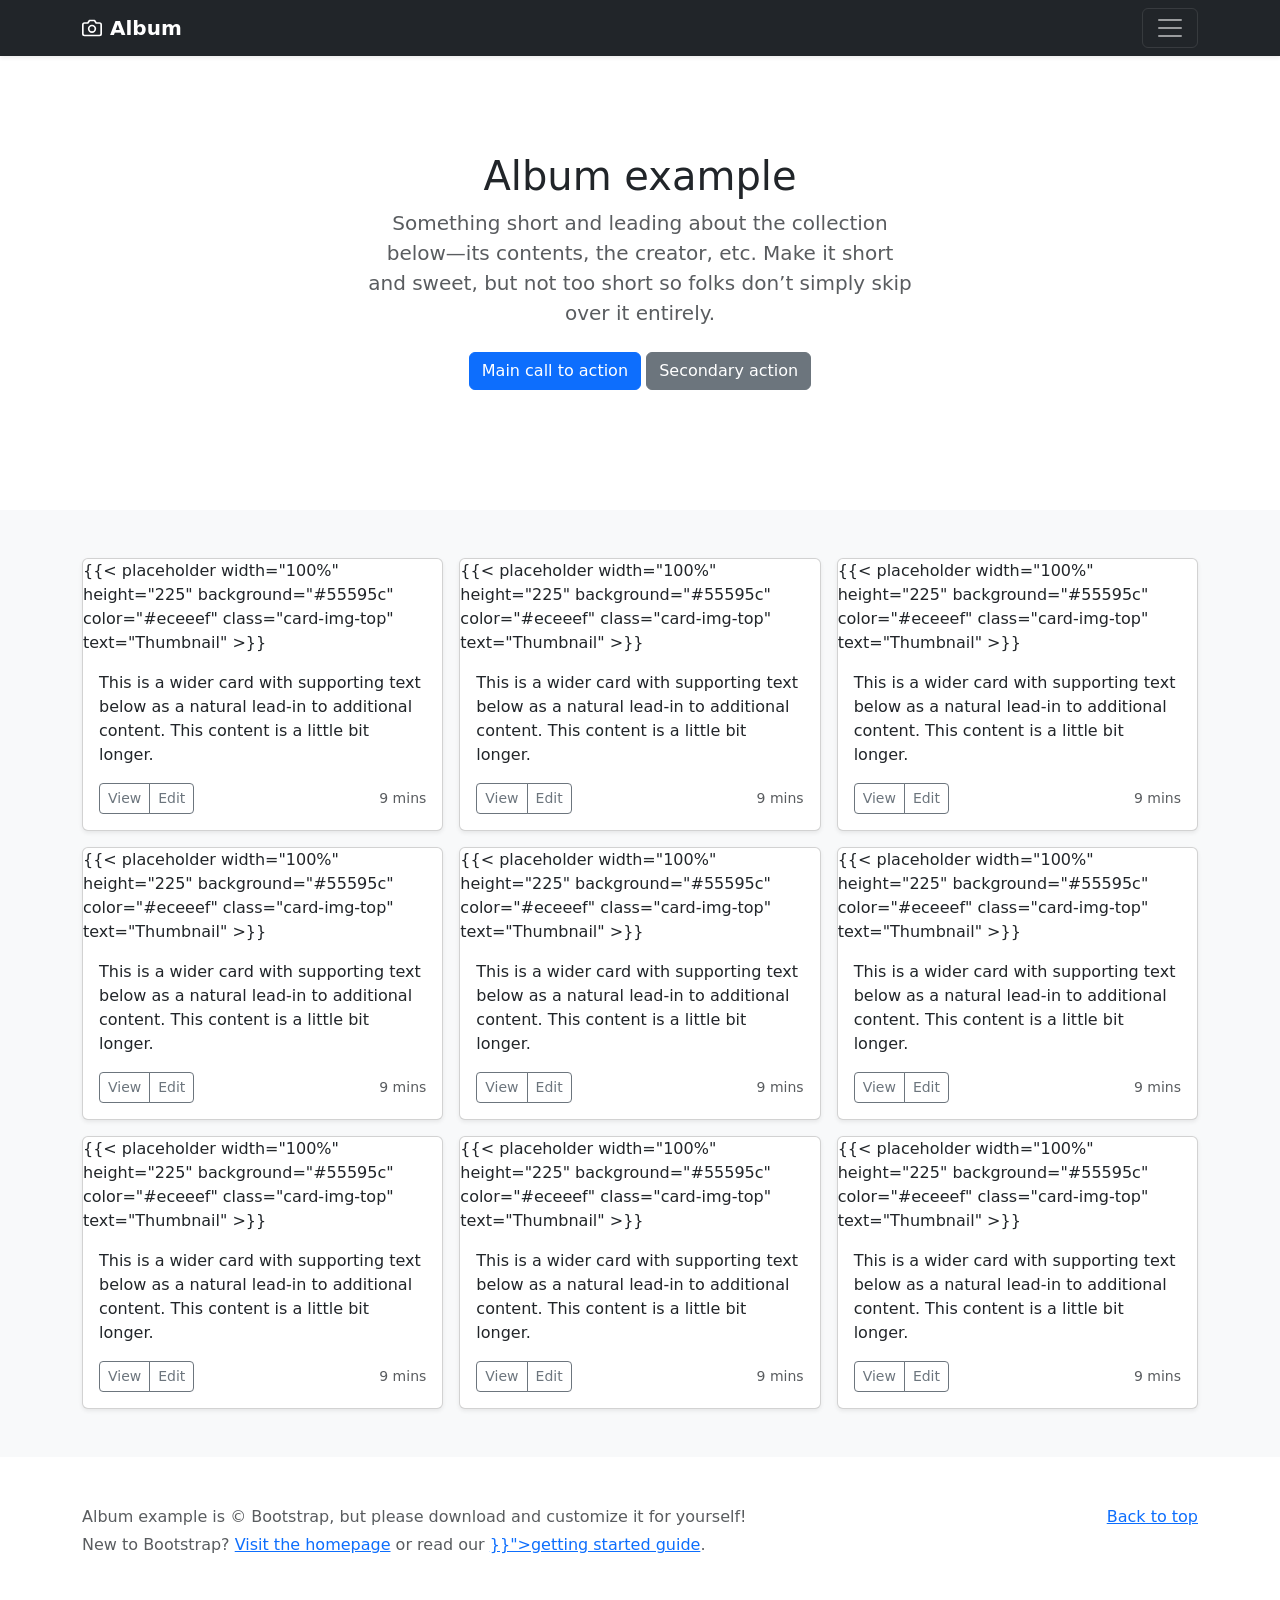
<file: index copy.html>
<!DOCTYPE html>
<html lang="en">
<head>
    <link href="https://cdn.jsdelivr.net/npm/bootstrap@5.3.3/dist/css/bootstrap.min.css" rel="stylesheet" integrity="sha384-QWTKZyjpPEjISv5WaRU9OFeRpok6YctnYmDr5pNlyT2bRjXh0JMhjY6hW+ALEwIH" crossorigin="anonymous">
    <meta charset="UTF-8">
    <meta name="viewport" content="width=device-width, initial-scale=1.0">
    <title>Document</title>
</head>
<body>
<style>
    
</style>

    <header data-bs-theme="dark">
        
        <div class="collapse text-bg-dark" id="navbarHeader">
          <div class="container">
            <div class="row">
              <div class="col-sm-8 col-md-7 py-4">
                <h4>About</h4>
                <p class="text-body-secondary">Add some information about the album below, the author, or any other background context. Make it a few sentences long so folks can pick up some informative tidbits. Then, link them off to some social networking sites or contact information.</p>
              </div>
              <div class="col-sm-4 offset-md-1 py-4">
                <h4>Contact</h4>
                <ul class="list-unstyled">
                  <li><a href="#" class="text-white">Follow on Twitter</a></li>
                  <li><a href="#" class="text-white">Like on Facebook</a></li>
                  <li><a href="#" class="text-white">Email me</a></li>
                </ul>
              </div>
            </div>
          </div>
        </div>
        <div class="navbar navbar-dark bg-dark shadow-sm">
          <div class="container">
            <a href="#" class="navbar-brand d-flex align-items-center">
              <svg xmlns="http://www.w3.org/2000/svg" width="20" height="20" fill="none" stroke="currentColor" stroke-linecap="round" stroke-linejoin="round" stroke-width="2" aria-hidden="true" class="me-2" viewBox="0 0 24 24"><path d="M23 19a2 2 0 0 1-2 2H3a2 2 0 0 1-2-2V8a2 2 0 0 1 2-2h4l2-3h6l2 3h4a2 2 0 0 1 2 2z"/><circle cx="12" cy="13" r="4"/></svg>
              <strong>Album</strong>
            </a>
            <button class="navbar-toggler" type="button" data-bs-toggle="collapse" data-bs-target="#navbarHeader" aria-controls="navbarHeader" aria-expanded="false" aria-label="Toggle navigation">
              <span class="navbar-toggler-icon"></span>
            </button>
          </div>
        </div>
      </header>
      
      <main>
      
        <section class="py-5 text-center container">
          <div class="row py-lg-5">
            <div class="col-lg-6 col-md-8 mx-auto">
              <h1 class="fw-light">Album example</h1>
              <p class="lead text-body-secondary">Something short and leading about the collection below—its contents, the creator, etc. Make it short and sweet, but not too short so folks don’t simply skip over it entirely.</p>
              <p>
                <a href="#" class="btn btn-primary my-2">Main call to action</a>
                <a href="#" class="btn btn-secondary my-2">Secondary action</a>
              </p>
            </div>
          </div>
        </section>
      
        <div class="album py-5 bg-body-tertiary">
          <div class="container">
      
            <div class="row row-cols-1 row-cols-sm-2 row-cols-md-3 g-3">
              <div class="col">
                <div class="card shadow-sm">
                  {{< placeholder width="100%" height="225" background="#55595c" color="#eceeef" class="card-img-top" text="Thumbnail" >}}
                  <div class="card-body">
                    <p class="card-text">This is a wider card with supporting text below as a natural lead-in to additional content. This content is a little bit longer.</p>
                    <div class="d-flex justify-content-between align-items-center">
                      <div class="btn-group">
                        <button type="button" class="btn btn-sm btn-outline-secondary">View</button>
                        <button type="button" class="btn btn-sm btn-outline-secondary">Edit</button>
                      </div>
                      <small class="text-body-secondary">9 mins</small>
                    </div>
                  </div>
                </div>
              </div>
              <div class="col">
                <div class="card shadow-sm">
                  {{< placeholder width="100%" height="225" background="#55595c" color="#eceeef" class="card-img-top" text="Thumbnail" >}}
                  <div class="card-body">
                    <p class="card-text">This is a wider card with supporting text below as a natural lead-in to additional content. This content is a little bit longer.</p>
                    <div class="d-flex justify-content-between align-items-center">
                      <div class="btn-group">
                        <button type="button" class="btn btn-sm btn-outline-secondary">View</button>
                        <button type="button" class="btn btn-sm btn-outline-secondary">Edit</button>
                      </div>
                      <small class="text-body-secondary">9 mins</small>
                    </div>
                  </div>
                </div>
              </div>
              <div class="col">
                <div class="card shadow-sm">
                  {{< placeholder width="100%" height="225" background="#55595c" color="#eceeef" class="card-img-top" text="Thumbnail" >}}
                  <div class="card-body">
                    <p class="card-text">This is a wider card with supporting text below as a natural lead-in to additional content. This content is a little bit longer.</p>
                    <div class="d-flex justify-content-between align-items-center">
                      <div class="btn-group">
                        <button type="button" class="btn btn-sm btn-outline-secondary">View</button>
                        <button type="button" class="btn btn-sm btn-outline-secondary">Edit</button>
                      </div>
                      <small class="text-body-secondary">9 mins</small>
                    </div>
                  </div>
                </div>
              </div>
      
              <div class="col">
                <div class="card shadow-sm">
                  {{< placeholder width="100%" height="225" background="#55595c" color="#eceeef" class="card-img-top" text="Thumbnail" >}}
                  <div class="card-body">
                    <p class="card-text">This is a wider card with supporting text below as a natural lead-in to additional content. This content is a little bit longer.</p>
                    <div class="d-flex justify-content-between align-items-center">
                      <div class="btn-group">
                        <button type="button" class="btn btn-sm btn-outline-secondary">View</button>
                        <button type="button" class="btn btn-sm btn-outline-secondary">Edit</button>
                      </div>
                      <small class="text-body-secondary">9 mins</small>
                    </div>
                  </div>
                </div>
              </div>
              <div class="col">
                <div class="card shadow-sm">
                  {{< placeholder width="100%" height="225" background="#55595c" color="#eceeef" class="card-img-top" text="Thumbnail" >}}
                  <div class="card-body">
                    <p class="card-text">This is a wider card with supporting text below as a natural lead-in to additional content. This content is a little bit longer.</p>
                    <div class="d-flex justify-content-between align-items-center">
                      <div class="btn-group">
                        <button type="button" class="btn btn-sm btn-outline-secondary">View</button>
                        <button type="button" class="btn btn-sm btn-outline-secondary">Edit</button>
                      </div>
                      <small class="text-body-secondary">9 mins</small>
                    </div>
                  </div>
                </div>
              </div>
              <div class="col">
                <div class="card shadow-sm">
                  {{< placeholder width="100%" height="225" background="#55595c" color="#eceeef" class="card-img-top" text="Thumbnail" >}}
                  <div class="card-body">
                    <p class="card-text">This is a wider card with supporting text below as a natural lead-in to additional content. This content is a little bit longer.</p>
                    <div class="d-flex justify-content-between align-items-center">
                      <div class="btn-group">
                        <button type="button" class="btn btn-sm btn-outline-secondary">View</button>
                        <button type="button" class="btn btn-sm btn-outline-secondary">Edit</button>
                      </div>
                      <small class="text-body-secondary">9 mins</small>
                    </div>
                  </div>
                </div>
              </div>
      
              <div class="col">
                <div class="card shadow-sm">
                  {{< placeholder width="100%" height="225" background="#55595c" color="#eceeef" class="card-img-top" text="Thumbnail" >}}
                  <div class="card-body">
                    <p class="card-text">This is a wider card with supporting text below as a natural lead-in to additional content. This content is a little bit longer.</p>
                    <div class="d-flex justify-content-between align-items-center">
                      <div class="btn-group">
                        <button type="button" class="btn btn-sm btn-outline-secondary">View</button>
                        <button type="button" class="btn btn-sm btn-outline-secondary">Edit</button>
                      </div>
                      <small class="text-body-secondary">9 mins</small>
                    </div>
                  </div>
                </div>
              </div>
              <div class="col">
                <div class="card shadow-sm">
                  {{< placeholder width="100%" height="225" background="#55595c" color="#eceeef" class="card-img-top" text="Thumbnail" >}}
                  <div class="card-body">
                    <p class="card-text">This is a wider card with supporting text below as a natural lead-in to additional content. This content is a little bit longer.</p>
                    <div class="d-flex justify-content-between align-items-center">
                      <div class="btn-group">
                        <button type="button" class="btn btn-sm btn-outline-secondary">View</button>
                        <button type="button" class="btn btn-sm btn-outline-secondary">Edit</button>
                      </div>
                      <small class="text-body-secondary">9 mins</small>
                    </div>
                  </div>
                </div>
              </div>
              <div class="col">
                <div class="card shadow-sm">
                  {{< placeholder width="100%" height="225" background="#55595c" color="#eceeef" class="card-img-top" text="Thumbnail" >}}
                  <div class="card-body">
                    <p class="card-text">This is a wider card with supporting text below as a natural lead-in to additional content. This content is a little bit longer.</p>
                    <div class="d-flex justify-content-between align-items-center">
                      <div class="btn-group">
                        <button type="button" class="btn btn-sm btn-outline-secondary">View</button>
                        <button type="button" class="btn btn-sm btn-outline-secondary">Edit</button>
                      </div>
                      <small class="text-body-secondary">9 mins</small>
                    </div>
                  </div>
                </div>
              </div>
            </div>
          </div>
        </div>
      
      </main>
      
      <footer class="text-body-secondary py-5">
        <div class="container">
          <p class="float-end mb-1">
            <a href="#">Back to top</a>
          </p>
          <p class="mb-1">Album example is &copy; Bootstrap, but please download and customize it for yourself!</p>
          <p class="mb-0">New to Bootstrap? <a href="/">Visit the homepage</a> or read our <a href="{{< docsref "/getting-started/introduction" >}}">getting started guide</a>.</p>
        </div>
      </footer>
      <script src="https://cdn.jsdelivr.net/npm/@popperjs/core@2.11.8/dist/umd/popper.min.js" integrity="sha384-I7E8VVD/ismYTF4hNIPjVp/Zjvgyol6VFvRkX/vR+Vc4jQkC+hVqc2pM8ODewa9r" crossorigin="anonymous"></script>
      <script src="https://cdn.jsdelivr.net/npm/bootstrap@5.3.3/dist/js/bootstrap.min.js" integrity="sha384-0pUGZvbkm6XF6gxjEnlmuGrJXVbNuzT9qBBavbLwCsOGabYfZo0T0to5eqruptLy" crossorigin="anonymous"></script>
</body>
</html>
</file>
